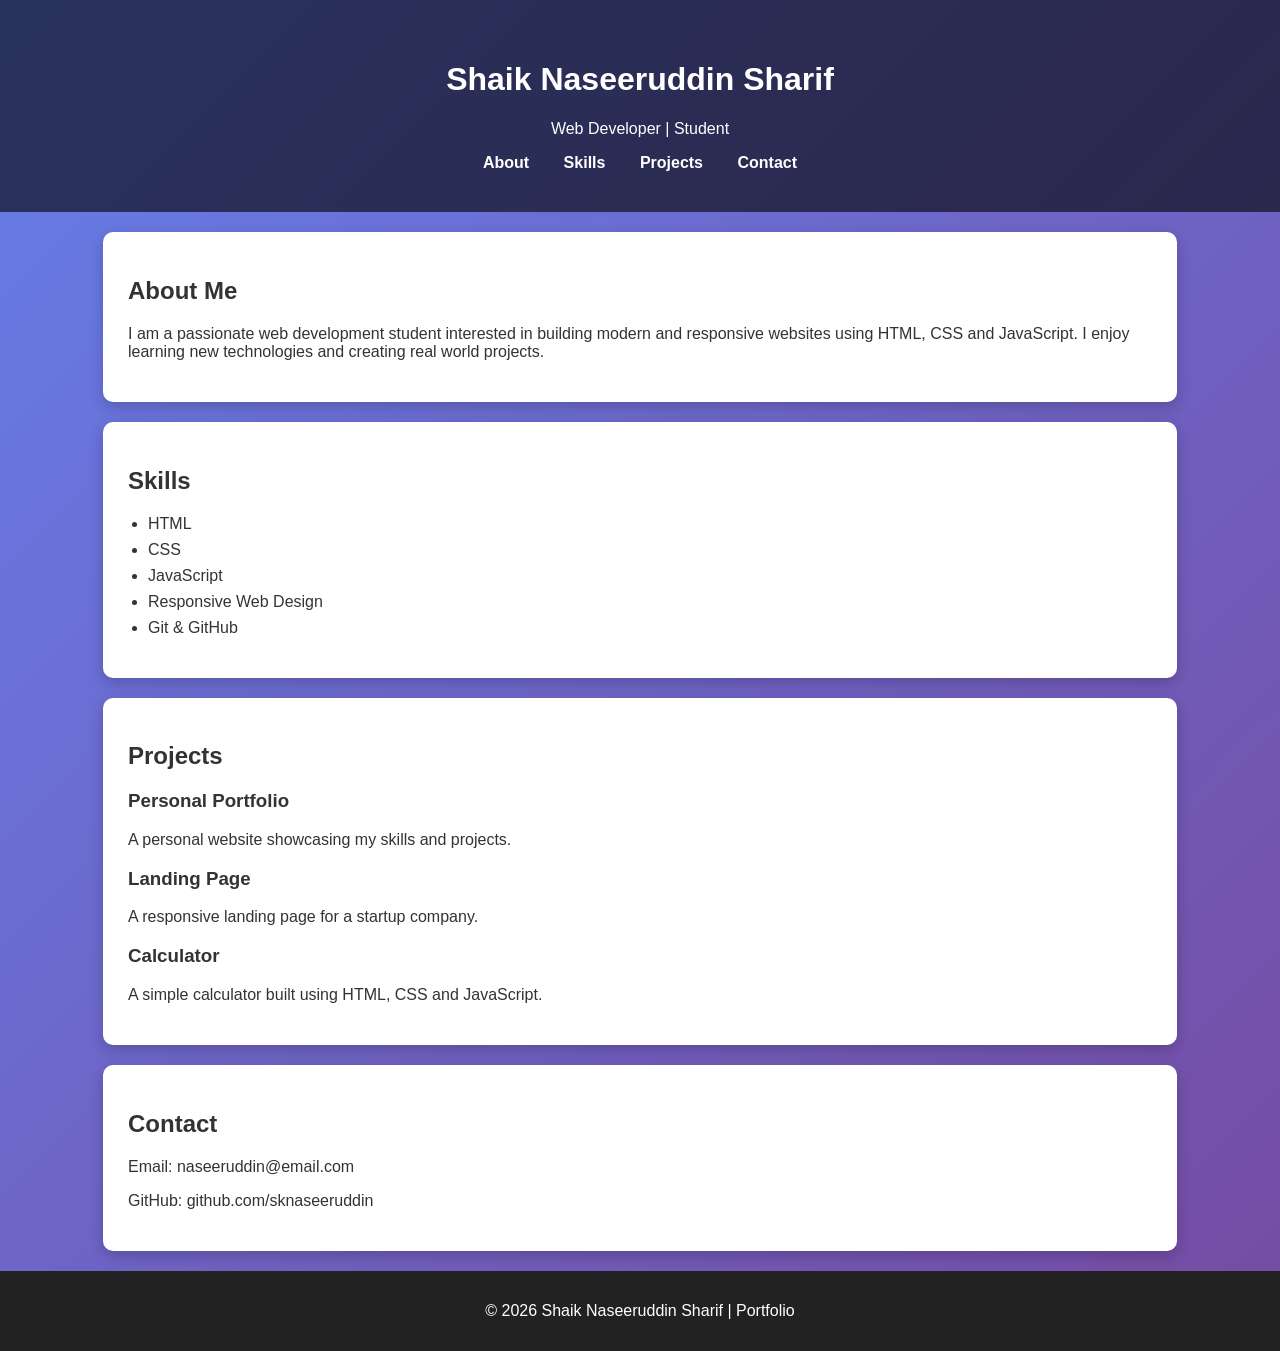
<file: Task1_Portfolio/index.html>
<!DOCTYPE html>
<html lang="en">
<head>
<meta charset="UTF-8">
<meta name="viewport" content="width=device-width, initial-scale=1.0">
<title>Naseeruddin Portfolio</title>

<link rel="stylesheet" href="style.css">

<link href="https://fonts.googleapis.com/css2?family=Poppins:wght@300;400;600&display=swap" rel="stylesheet">

</head>

<body>

<header>
<h1>Shaik Naseeruddin Sharif</h1>
<p>Web Developer | Student</p>

<nav>
<a href="#about">About</a>
<a href="#skills">Skills</a>
<a href="#projects">Projects</a>
<a href="#contact">Contact</a>
</nav>
</header>


<section id="about">
<h2>About Me</h2>
<p>
I am a passionate web development student interested in building modern
and responsive websites using HTML, CSS and JavaScript.
I enjoy learning new technologies and creating real world projects.
</p>
</section>


<section id="skills">
<h2>Skills</h2>

<ul>
<li>HTML</li>
<li>CSS</li>
<li>JavaScript</li>
<li>Responsive Web Design</li>
<li>Git & GitHub</li>
</ul>

</section>


<section id="projects">
<h2>Projects</h2>

<div class="project">
<h3>Personal Portfolio</h3>
<p>A personal website showcasing my skills and projects.</p>
</div>

<div class="project">
<h3>Landing Page</h3>
<p>A responsive landing page for a startup company.</p>
</div>

<div class="project">
<h3>Calculator</h3>
<p>A simple calculator built using HTML, CSS and JavaScript.</p>
</div>

</section>


<section id="contact">
<h2>Contact</h2>

<p>Email: naseeruddin@email.com</p>
<p>GitHub: github.com/sknaseeruddin</p>

</section>


<footer>
<p>© 2026 Shaik Naseeruddin Sharif | Portfolio</p>
</footer>

</body>
</html>
</file>
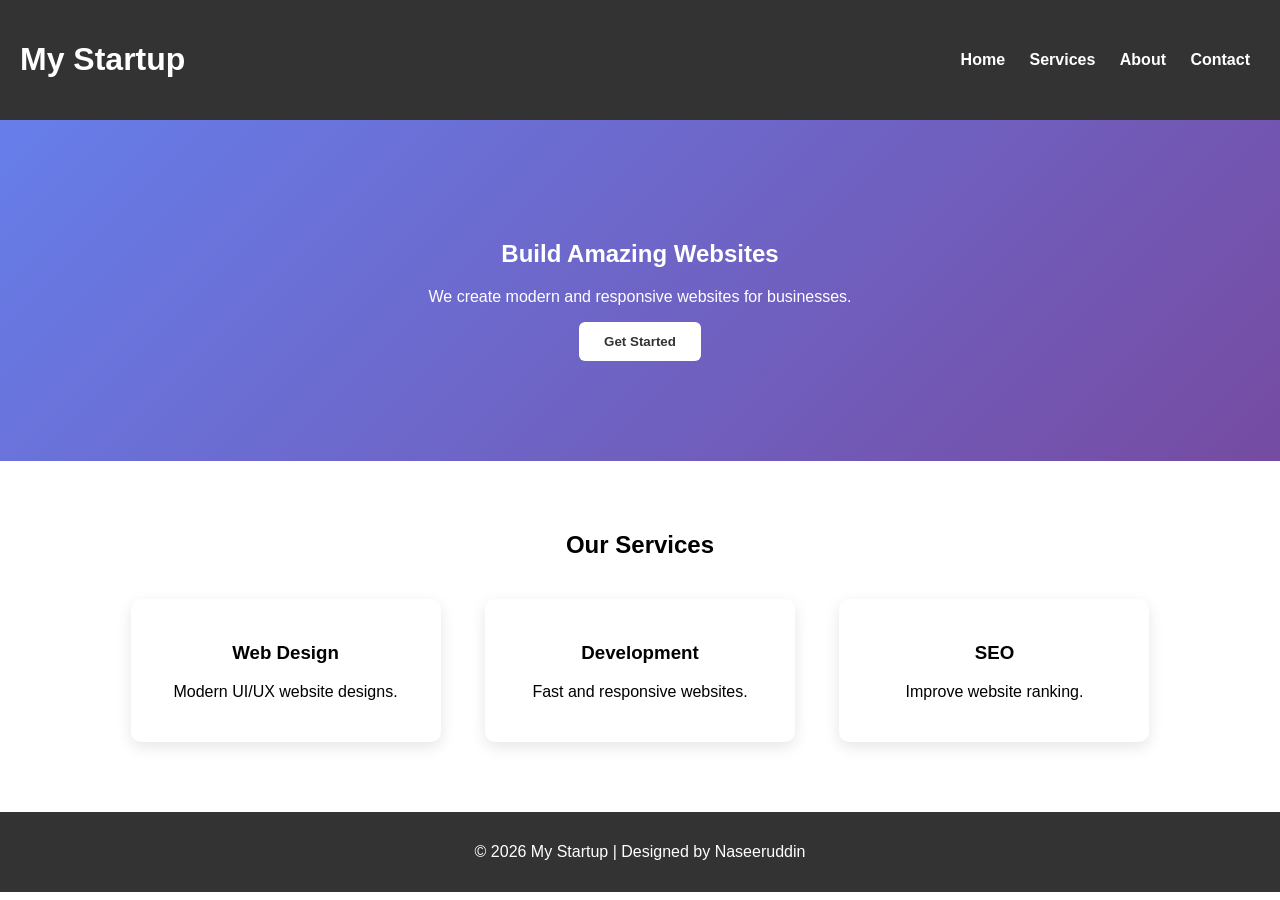
<file: Task2_LandingPage/index.html>
<!DOCTYPE html>
<html>
<head>
<title>Landing Page</title>
<link rel="stylesheet" href="style.css">
</head>

<body>

<header>
<h1>My Startup</h1>
<nav>
<a href="#">Home</a>
<a href="#">Services</a>
<a href="#">About</a>
<a href="#">Contact</a>
</nav>
</header>

<section class="hero">
<h2>Build Amazing Websites</h2>
<p>We create modern and responsive websites for businesses.</p>
<button>Get Started</button>
</section>

<section class="services">
<h2>Our Services</h2>

<div class="card">
<h3>Web Design</h3>
<p>Modern UI/UX website designs.</p>
</div>

<div class="card">
<h3>Development</h3>
<p>Fast and responsive websites.</p>
</div>

<div class="card">
<h3>SEO</h3>
<p>Improve website ranking.</p>
</div>

</section>

<footer>
<p>© 2026 My Startup | Designed by Naseeruddin</p>
</footer>

</body>
</html>
</file>
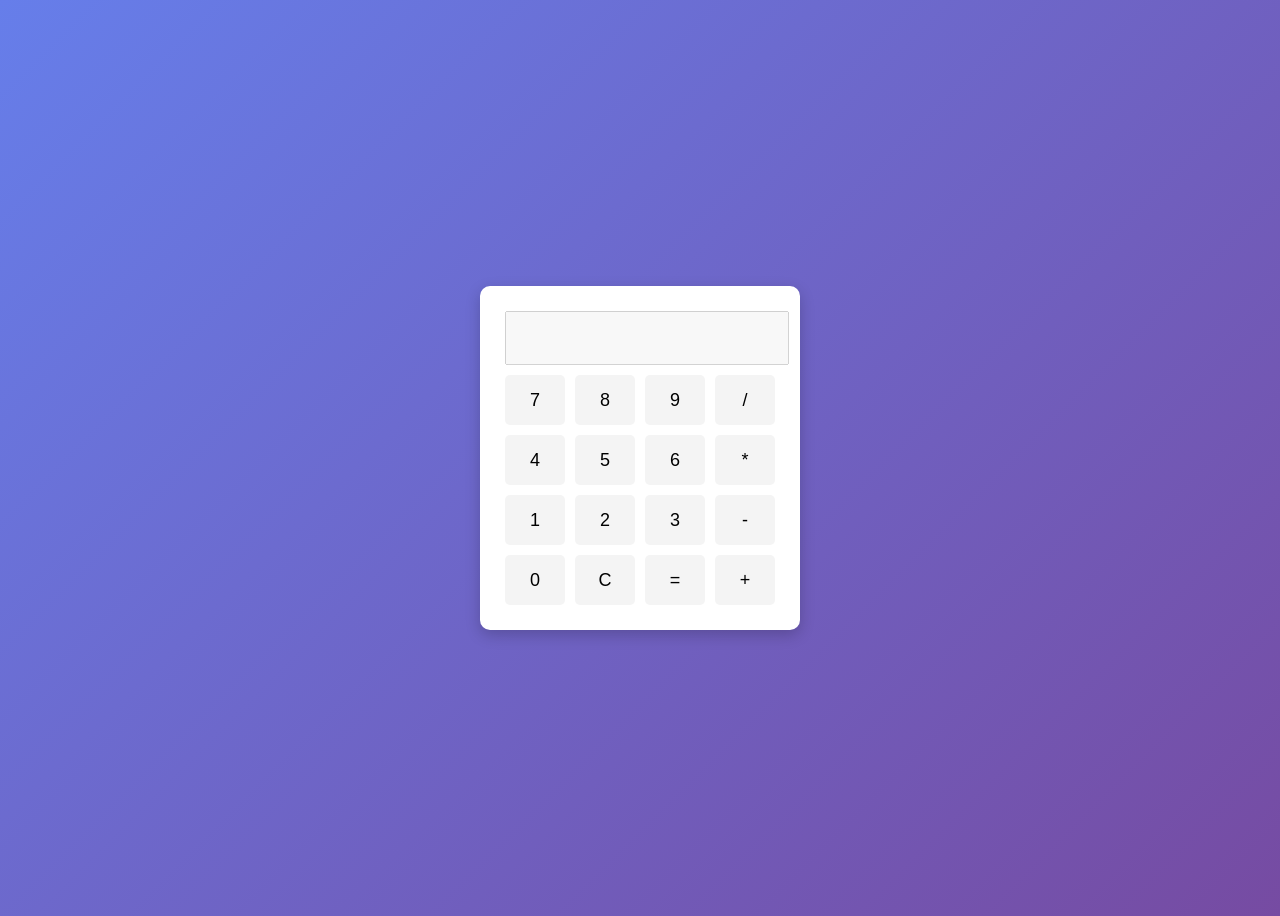
<file: Task3_Calculator/index.html>
<!DOCTYPE html>
<html lang="en">
<head>

<meta charset="UTF-8">
<meta name="viewport" content="width=device-width, initial-scale=1.0">

<title>Calculator</title>

<link rel="stylesheet" href="style.css">

</head>

<body>

<div class="calculator">

<input type="text" id="display" disabled>

<div class="buttons">

<button onclick="append('7')">7</button>
<button onclick="append('8')">8</button>
<button onclick="append('9')">9</button>
<button onclick="append('/')">/</button>

<button onclick="append('4')">4</button>
<button onclick="append('5')">5</button>
<button onclick="append('6')">6</button>
<button onclick="append('*')">*</button>

<button onclick="append('1')">1</button>
<button onclick="append('2')">2</button>
<button onclick="append('3')">3</button>
<button onclick="append('-')">-</button>

<button onclick="append('0')">0</button>
<button onclick="clearDisplay()">C</button>
<button onclick="calculate()">=</button>
<button onclick="append('+')">+</button>

</div>

</div>

<script src="script.js"></script>

</body>
</html>
</file>
<file: Task1_Portfolio/style.css>
body{
font-family: Arial, sans-serif;
margin:0;
padding:0;
background: linear-gradient(135deg,#667eea,#764ba2);
color:#333;
}

/* Header */

header{
text-align:center;
padding:40px;
color:white;
background:rgba(0,0,0,0.6);
}

/* Sections */

section{
background:white;
margin:20px auto;
padding:25px;
width:80%;
border-radius:10px;
box-shadow:0 5px 15px rgba(0,0,0,0.2);
transition:transform 0.3s;
}

section:hover{
transform:scale(1.02);
}

/* Skills list */

ul{
padding-left:20px;
}

li{
margin:8px 0;
}

/* Footer */

footer{
text-align:center;
background:#222;
color:white;
padding:15px;
margin-top:20px;
}
nav{
margin-top:15px;
}

nav a{
color:white;
text-decoration:none;
margin:0 15px;
font-weight:bold;
}

nav a:hover{
text-decoration:underline;
}
</file>
<file: Task2_LandingPage/style.css>
body{
margin:0;
font-family:Arial;
}

header{
display:flex;
justify-content:space-between;
align-items:center;
padding:20px;
background:#333;
color:white;
}

nav a{
color:white;
margin:0 10px;
text-decoration:none;
}

.hero{
text-align:center;
padding:100px;
background:linear-gradient(135deg,#667eea,#764ba2);
color:white;
}

button{
padding:12px 25px;
border:none;
background:#fff;
color:#333;
font-weight:bold;
cursor:pointer;
border-radius:6px;
transition:0.3s;
}

button:hover{
background:#333;
color:white;
}
.services{
text-align:center;
padding:50px;
}

.card{
display:inline-block;
width:260px;
margin:20px;
padding:25px;
background:white;
border-radius:10px;
box-shadow:0 5px 15px rgba(0,0,0,0.1);
transition:0.3s;
}

.card:hover{
transform:translateY(-10px);
box-shadow:0 10px 25px rgba(0,0,0,0.2);
}
footer{
background:#333;
color:white;
text-align:center;
padding:15px;
}
nav a{
color:white;
margin:0 10px;
text-decoration:none;
font-weight:bold;
}

nav a:hover{
text-decoration:underline;
}
.about{
text-align:center;
padding:50px;
background:#f4f4f4;
}
</file>
<file: Task3_Calculator/style.css>
body{
display:flex;
justify-content:center;
align-items:center;
height:100vh;
background:linear-gradient(135deg,#667eea,#764ba2);
font-family:Arial;
}

.calculator{
background:white;
padding:25px;
border-radius:10px;
box-shadow:0 5px 15px rgba(0,0,0,0.2);
}

#display{
width:100%;
height:40px;
margin-bottom:10px;
font-size:20px;
text-align:right;
padding:5px;
}

.buttons{
display:grid;
grid-template-columns:repeat(4,60px);
gap:10px;
}

button{
height:50px;
font-size:18px;
cursor:pointer;
border:none;
background:#f4f4f4;
border-radius:5px;
}

button:hover{
background:#ddd;
}
</file>
